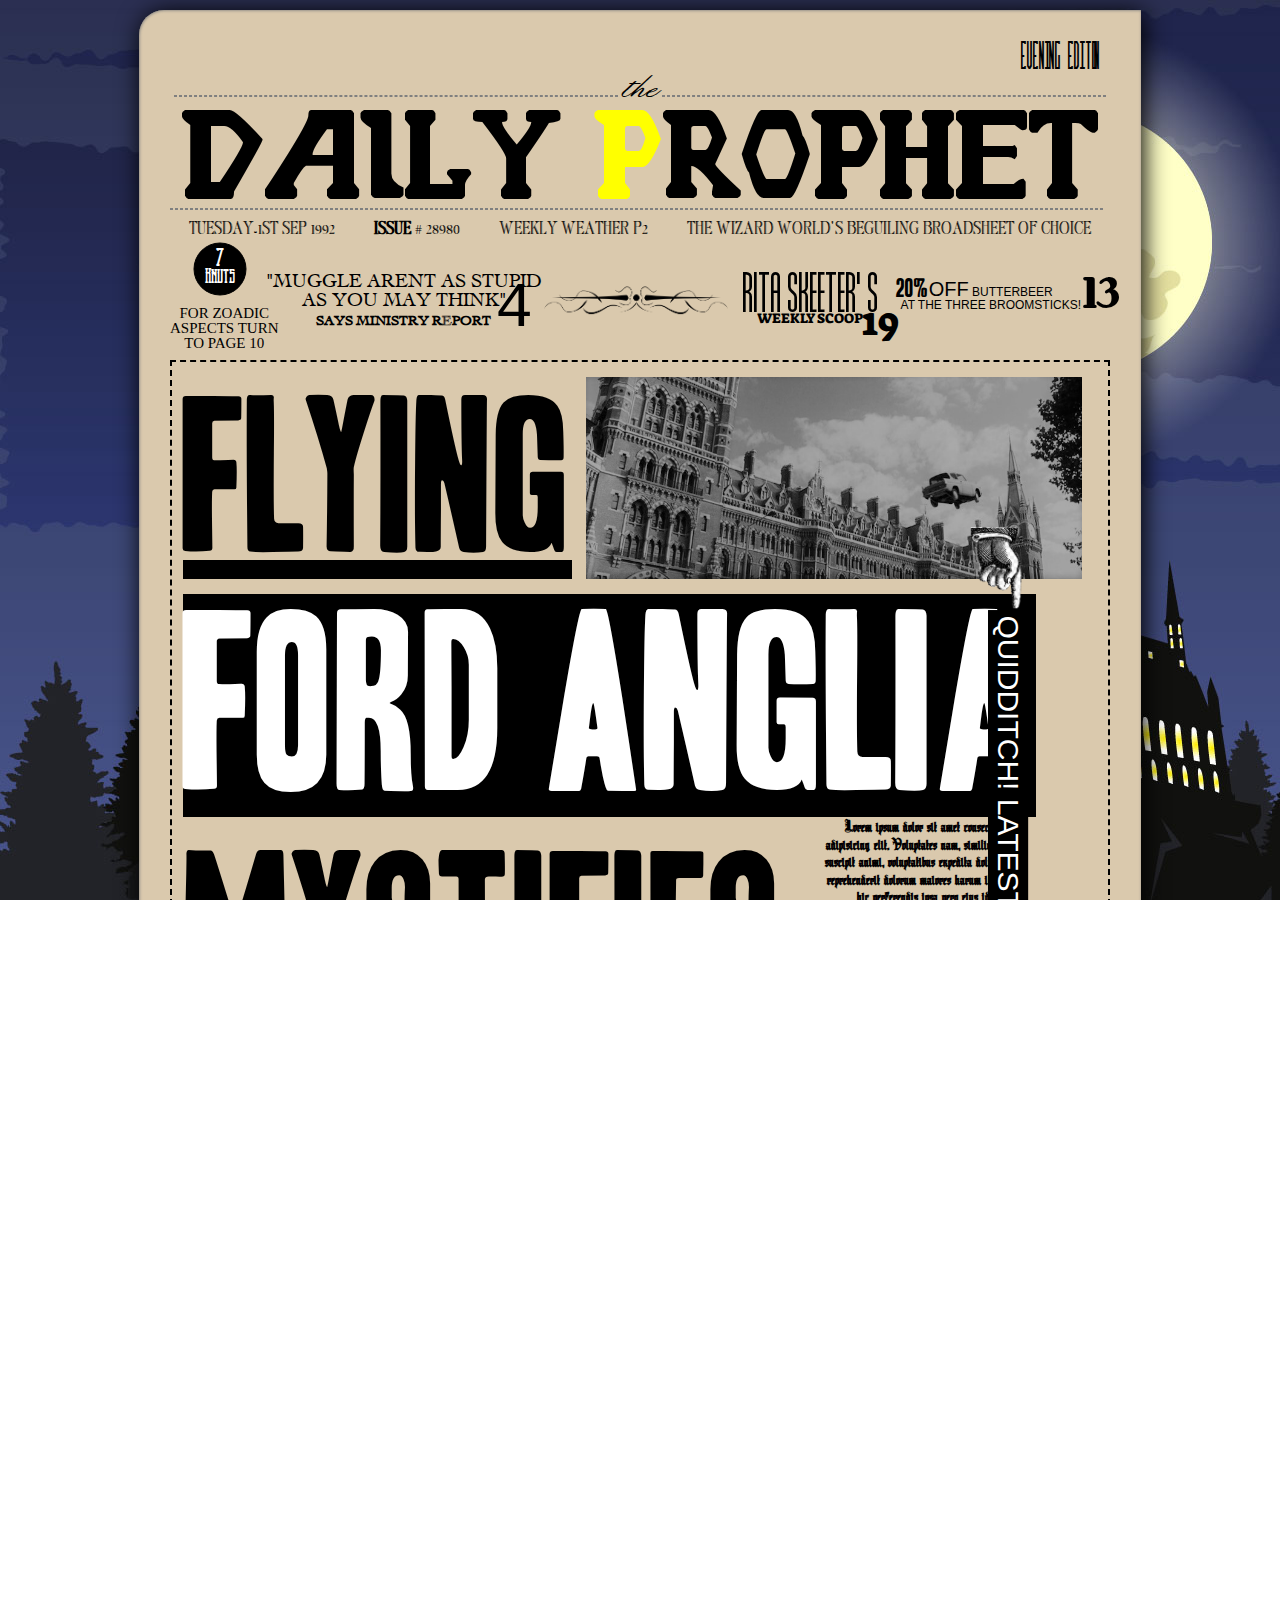
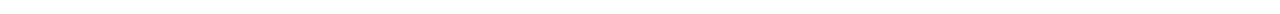
<file: index.html>
<!DOCTYPE html>
<html lang="pt-br">
<head>
    <meta charset="UTF-8">
    <meta http-equiv="X-UA-Compatible" content="IE=edge">
    <meta name="viewport" content="width=device-width, initial-scale=1.0">
    <title>HarryPotter</title>
    <link rel="stylesheet" href="./css/reset.css">
    <link rel="stylesheet" href="./css/index.css">
    <link rel="shortcut icon" href="./imagens/harry-potter-icon.png" type="image/x-icon">
</head>
<body>
    <div class="journal">
        <div class="edicao-journal">
            <p class="edicao-journal-texto">EVENING EDITON</p>
        </div>

        <div class="linha-titulo">
            <hr class="linha-left">
            <p class="comeco-do-jornal">the</p>
            <hr class="linha-rigth">
        </div>
        
        <div class="nome-da-empresa-journal">
            <h1 class="titulo-principal-do-jornal">DAILY <span>P</span>ROPHET</h1>
            <hr> 
        </div>

        <div class="data-info">
            <p>TUESDAY-1ST SEP 1992</p>
            <p><span>ISSUE</span> # 28980</p>
            <p>WEEKLY WEATHER P2</p>
            <p>THE WIZARD WORLD'S BEGUILING BROADSHEET OF CHOICE</p>
         </div>

         <div class="conteudo-complement-data">
             <div class="img7-zodiac">
                 <svg >
                     <circle cx="50" cy="28" r="26" stroke="black" fill="black">
                    </svg>
   
                    <div class="numero-7-knuts">
                       <p class="numero-7">7</p>
                       <p class="knuts">Knuts</p>
                   </div>

                   <div class="conteudo-zoadic">
                       <p>FOR ZOADIC</p>
                       <p>ASPECTS TURN</p>
                       <p>TO PAGE 10</p>
                   </div>
                </div>

                <div class="muggle-4">
                    <p>"MUGGLE ARENT AS STUPID</p>
                    <p>AS YOU MAY THINK"</p>
                    <p><span>SAYS MINISTRY REPORT<span></p>
                    <p class="numero-4">4</p>
                </div>
                
                <div class="imagen-victoria">
                    <img src="./imagens/Victorian decorative2.png">
                </div>

                <div class="ritaske">
                    <p>RITA SKEETER' S</p>
                    <p class="scoop9">WEEKLY SCOOP </p>
                    <p class="numero-9">19</p>
                </div>

                <div class="butterber-13">
                    <p ><span class="vinte">20%</span>  <span class="off">OFF</span>  BUTTERBEER</p>
                    <p>AT THE THREE BROOMSTICKS!</p>
                    <p class="treze"> 13</p>
                </div>

                <div class="conteudo-principal">
                    <div class="materia-principal">
                        <u>FLYING</u>
                        <img src="./imagens/carroHarryPotter.jpg" class="carro-harry-potter">
                        <p><span class="plano-de-fundo">FORD ANGLIA</span></p>
                        <p>MYSTIFIES</p>
                        <u>MUGGLES</u>
                    </div>

                    <div class="lorem">
                        <p class="negrito">Lorem ipsum dolor sit amet consectetur adipisicing elit. Voluptates nam, similique ipsum suscipit animi, voluptatibus expedita dolores nihil reprehenderit dolorum maiores harum itaque quo hic perferendis ipsa vero eius id?</p>
                        <p>Lorem ipsum dolor sit amet consectetur adipisicing elit. Suscipit corrupti possimus explicabo quae maiores dolore vero ab, rem qui expedita corporis dolorem aperiam tempore ullam labore cum laborum quibusdam numquam.</p>
                        <br>
                        <p>Lorem ipsum dolor sit amet consectetur adipisicing elit. Sequi, commodi nulla! Accusantium, ut. Deserunt nesciunt mollitia sed omnis sapiente? Cum, numquam delectus? Eveniet voluptatibus veritatis nesciunt incidunt dolor quidem molestias? Lorem ipsum dolor sit amet, consectetur adipisicing elit. Impedit neque quia, fugiat explicabo sint ratione tenetur quisquam. Pariatur veniam sunt tenetur illo adipisci, molestias nostrum! Eveniet quaerat nostrum laudantium rem?Lorem ipsum dolor sit amet consectetur, adipisicing elit. Quae, vero hic. Minus obcaecati officia facilis molestias tenetur placeat enim ad vero rerum deserunt, qui iste odio nobis nesciunt nam excepturi?Lorem ipsum dolor sit amet consectetur adipisicing elit. Sequi saepe nemo fuga sed odio atque itaque obcaecati.</p>

                    </div>

                    <div class="mao-quiditch">
                        <img src="./imagens/dedoIndicador.png" class="dedo-indicador">
                        <p class="plano-de-fundo">QUIDDITCH! LATEST SCORES PAGE 32</p>

                        <div class="free10">
                            <h2>free P10</h2>
                            <p>chedley cannos scarft</p>
                        </div>
                    </div>

                    <div class="theDailyMadam15">
                        <div class="theDaily">
                            <h2>The Daily Prophet Needs You! <img src="./imagens/cronometro (1).png" class="cronometro" ></h2>
                            <p>we are locking talented young to join</p>
                            <p>our dedicated team here at the daily prophet send an owl</p>
                            <p>weth all relevant details by the 2nd of october to</p>
                            <p>dorus ackerly, applications office the daily prophet, london.</p>
                        </div>

                        <div class="madam15">
                            <p>15% OFF <img src="./imagens/dedoIndicador.png"/></p>
                            <p class="robesat">HOGWARTS ROBES AT</p>
                            <p class="negrito">MADAM MALKIN'S</p>
                            <p class="quinze">15</p>
                        </div>
                        

                    </div>
                    <div class="footerJournal">
                        <hr class="linha-footer">
                        <div class="conteudoFooter">
                            <div class="story3">
                            <p>STORY</p>
                            <p>CONTINUES</p>
                            <p class="tres">3</p>  
                            </div>
                            
                            <div class="obituraries26">
                                <svg >
                                    <circle cx="47" cy="30" r="29" stroke="black" fill="black">
                                   </svg>
                                <p>OBITUARIES</p>
                                <p class="vinteseis">26</p>
                            </div>

                            <div class="other6">
                                <p>OTHER</p>
                                <p class="news">NEWS</p>
                                <p class="seis">6</p>
                            </div>

                            <div class="top20">
                                <p>top 20 quick</p>
                                <p>& useful spells</p>
                                <p class="onze">11</p>
                            </div>


                    </div>
                </div>

                    
                </div>
            </div>
       </div>
           
    </body>
    </html>
</file>
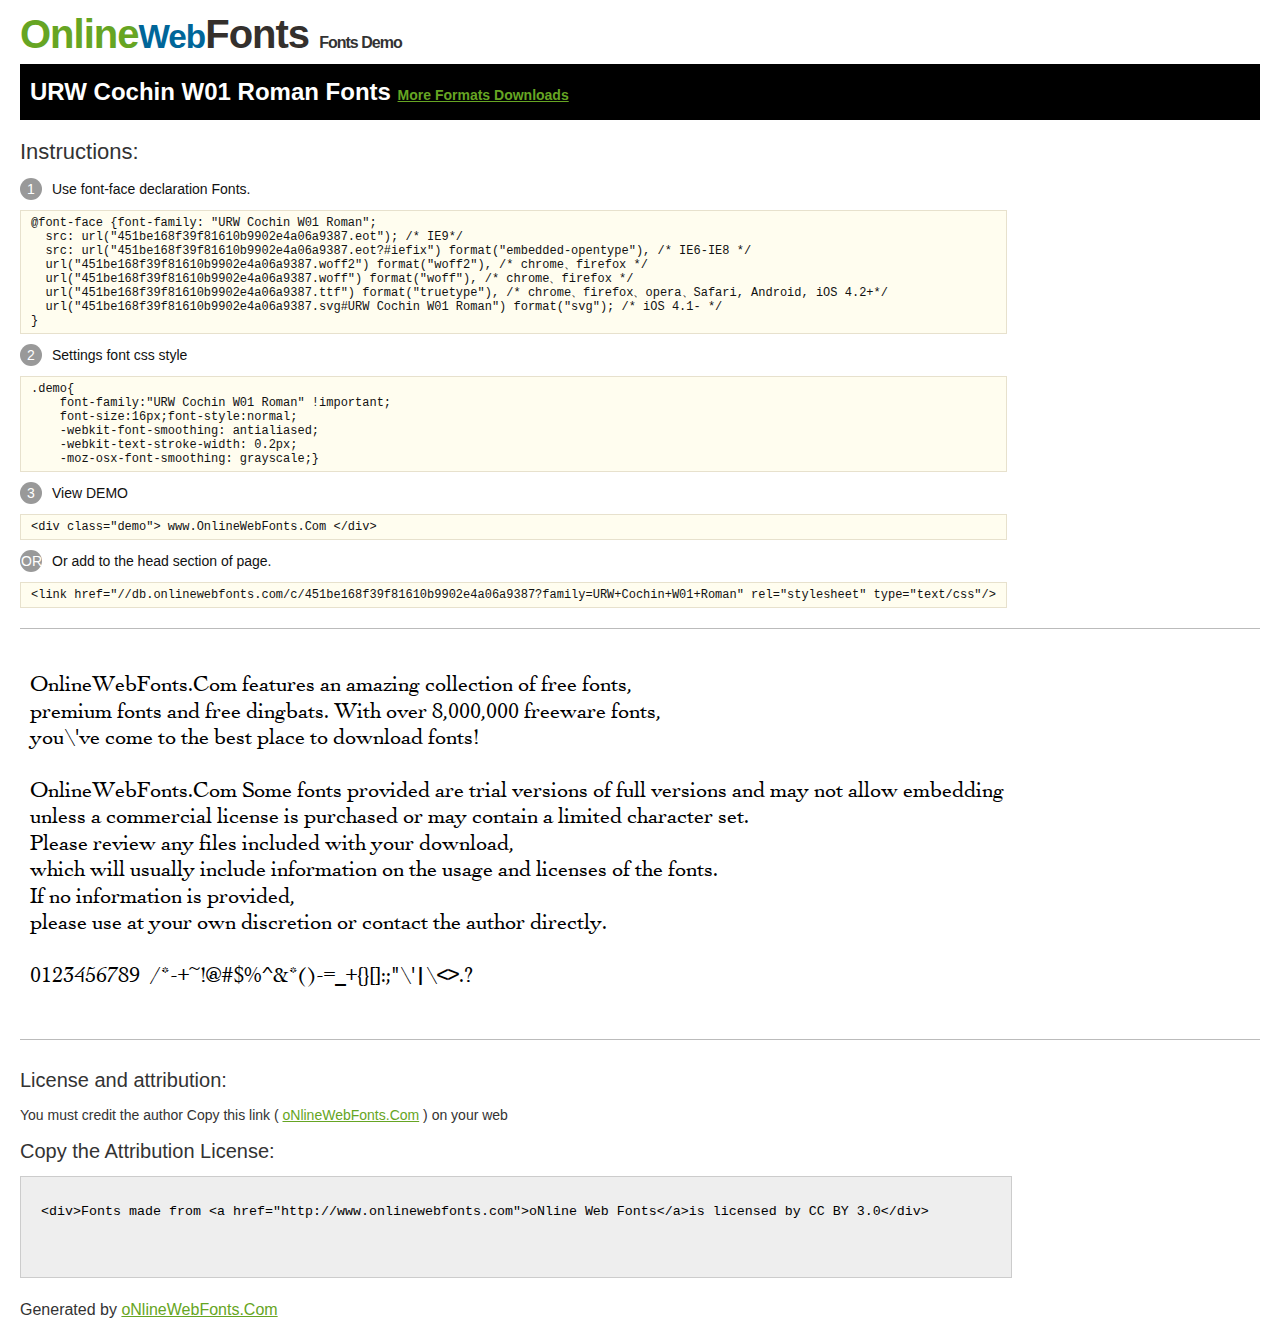
<file: fontes/URW Cochin W01 Roman/@font-face/Demo.html>
<!DOCTYPE html>
<html>
<head>
<meta charset="utf-8"/>
<title>URW Cochin W01 Roman Font - OnlineWebFonts.COM</title>
<style type="text/css">
@font-face {font-family: "URW Cochin W01 Roman";
  src: url("451be168f39f81610b9902e4a06a9387.eot"); /* IE9*/
  src: url("451be168f39f81610b9902e4a06a9387.eot?#iefix") format("embedded-opentype"), /* IE6-IE8 */
  url("451be168f39f81610b9902e4a06a9387.woff2") format("woff2"), /* chrome、firefox */
  url("451be168f39f81610b9902e4a06a9387.woff") format("woff"), /* chrome、firefox */
  url("451be168f39f81610b9902e4a06a9387.ttf") format("truetype"), /* chrome、firefox、opera、Safari, Android, iOS 4.2+*/
  url("451be168f39f81610b9902e4a06a9387.svg#URW Cochin W01 Roman") format("svg"); /* iOS 4.1- */
}
*{margin:0;padding:0;list-style:none;}pre{border:solid 1px #e7e1cd;background-color:#fffdef;overflow:auto;font-size:12px;line-height:14px;margin-top:10px;margin-right:0;margin-bottom:10px;margin-left:0;padding-top:5px;padding-right:10px;padding-bottom:5px;padding-left:10px;}.demo pre{color:#000;line-height: 1.2em;font-family:"URW Cochin W01 Roman"!important;font-size:22px;background-color:#FFF;border-top-width:0px;border-right-width:0px;border-bottom-width:0px;border-left-width:0px;}body{font-family:sans-serif;line-height:1.5;font-size:16px;padding:20px;color:#333;}:hover,:before,:after{-webkit-transition:all 0.1s ease-in;-moz-transition:all 0.1s ease-in;-ms-transition:all 0.1s ease-in;-o-transition:all 0.1s ease-in;transition:all 0.1s ease-in;}*{-moz-box-sizing:border-box;-webkit-box-sizing:border-box;box-sizing:border-box;margin:0;padding:0;}a{color:#66A523;}h1.logo{font-size:40px;letter-spacing:-1px;margin-top:-16px;}h1.logo strong{font-size:16px;font-family:sans-serif;color:#333;}h1.logo a{color:#34302d;text-decoration:none;}h1.logo a span{color:#66A523;}h1.logo a small{color:#006699;}.info{float:left;font-size:14px;margin-top:15px;}.info ul{margin-left:0px;color:#111;margin-bottom:20px;}.info .exs{font-size:12px;color:#666;margin-left:35px;display:block;}.info ul li{margin-top:10px;list-style:none;}.info .numno{color:#fff;border-radius:20px;padding:1px;display:inline-block;width:22px;height:22px;text-align:center;margin-right:10px;background-color:#999999;}.info ul strong{font-weight:normal;color:#000;}.info .inst{font-size:22px;margin-bottom:10px;}.demo{float:left;width:100%;height:auto;border-top-width:1px;border-top-style:solid;border-top-color:#bbb;border-bottom-width:1px;border-bottom-style:solid;border-bottom-color:#bbb;padding-bottom:10px;}.demo .demo_svg{float:left;height:auto;width:100px;margin-right:5px;margin-left:5px;margin-bottom:10px;}.demo .demo_svg i{float:left;height:80px;width:80px;text-align:center;font-size:40px;margin-left:10px;line-height:80px;color:#777;}.demo .demo_svg .code{float:left;height:20px;width:100%;overflow:hidden;text-align:center;line-height:20px;font-size:11px;color:#666;}.demo .demo_svg .txt{float:left;height:20px;width:100%;font-size:11px;text-align:center;white-space:nowrap;overflow:hidden;line-height:20px;}.demo .demo_svg:hover i{font-size:60px;color:#333;}.by{padding-top:15px;float:left;width:100%;margin-top:10px;margin-right:0;margin-bottom:10px;margin-left:0;}.by{margin-bottom:10px;font-size:20px;}.by .attr{font-size:14px;color:#333;padding-top:10px;padding-bottom:10px;}textarea{width:80%;height:auto;border:1px solid #CCC;resize:none;background:#EEE;padding:20px;float:left;margin-top:10px;line-height:30px;}#footer{float:left;width:100%;margin-top:10px;padding-bottom:20px;}h2{background-color:#000;padding-top:10px;padding-bottom:10px;padding-left:10px;color:#FFF;}
</style>
</head>
<body>
<h1 class="logo"> <a href="http://www.onlinewebfonts.com/"> <span>Online</span><small>Web</small>Fonts</a> <strong>Fonts Demo</strong></h1>
<h2>
URW Cochin W01 Roman Fonts <a style="font-size:14px;" href="http://www.onlinewebfonts.com/download/451be168f39f81610b9902e4a06a9387" target="_blank">More Formats Downloads</a></h2>
<div class="info">
  <div class="inst">Instructions:</div>
  <ul>
    <li>
      <p> <span class="numno">1</span>Use font-face declaration Fonts.<br />
        <span class="exs">
        <pre>
@font-face {font-family: "URW Cochin W01 Roman";
  src: url("451be168f39f81610b9902e4a06a9387.eot"); /* IE9*/
  src: url("451be168f39f81610b9902e4a06a9387.eot?#iefix") format("embedded-opentype"), /* IE6-IE8 */
  url("451be168f39f81610b9902e4a06a9387.woff2") format("woff2"), /* chrome、firefox */
  url("451be168f39f81610b9902e4a06a9387.woff") format("woff"), /* chrome、firefox */
  url("451be168f39f81610b9902e4a06a9387.ttf") format("truetype"), /* chrome、firefox、opera、Safari, Android, iOS 4.2+*/
  url("451be168f39f81610b9902e4a06a9387.svg#URW Cochin W01 Roman") format("svg"); /* iOS 4.1- */
}
</pre>
      </span> 
    </li>
    <li>
      <p> <span class="numno">2</span>Settings font css style <br />
      <span class="exs">
<pre>
.demo{
    font-family:"URW Cochin W01 Roman" !important;
    font-size:16px;font-style:normal;
    -webkit-font-smoothing: antialiased;
    -webkit-text-stroke-width: 0.2px;
    -moz-osx-font-smoothing: grayscale;}
</pre>
      </span> 
    </li>
    <li>
      <p> <span class="numno">3</span>View DEMO <br />
      <span class="exs"><pre>
&lt;div class="demo"&gt; www.OnlineWebFonts.Com &lt;/div&gt;
</pre></span> 
    </li>
    <li>
      <p> <span class="numno">OR</span>Or add to the head section of page. <br />
      <span class="exs"><pre>
&lt;link href="//db.onlinewebfonts.com/c/451be168f39f81610b9902e4a06a9387?family=URW+Cochin+W01+Roman" rel="stylesheet" type="text/css"/&gt;
</pre></span> 
    </li>
  </ul>
</div>
<div class="demo">
<pre>

OnlineWebFonts.Com features an amazing collection of free fonts,
premium fonts and free dingbats. With over 8,000,000 freeware fonts, 
you\'ve come to the best place to download fonts! 

OnlineWebFonts.Com Some fonts provided are trial versions of full versions and may not allow embedding 
unless a commercial license is purchased or may contain a limited character set. 
Please review any files included with your download, 
which will usually include information on the usage and licenses of the fonts. 
If no information is provided, 
please use at your own discretion or contact the author directly. 

0123456789  /*-+~!@#$%^&*()-=_+{}[]:;"\'|\<>.?

</pre>
</div>

<div class="by">
<div class="by_title">License and attribution:</div>
<div class="attr">You must credit the author Copy this link ( <a href="http://www.onlinewebfonts.com" target="_blank">oNlineWebFonts.Com</a> ) on your web </div><div class="usetitle">Copy the Attribution License:</div>
<textarea onclick="this.focus();this.select();">&lt;div&gt;Fonts made from &lt;a href="http://www.onlinewebfonts.com"&gt;oNline Web Fonts&lt;/a&gt;is licensed by CC BY 3.0&lt;/div&gt;</textarea>
</div>
<div id="footer">
    <div>Generated by <a href="http://www.onlinewebfonts.com" target="_blank">oNlineWebFonts.Com</a></div>
</div>
</body>
</html>
</file>
<file: css/index.css>
@charset "UTF-8";

@import url(../css/fontes.css);
@import url(../css/keyframes.css);




body, html {
    height: 100vh;
    box-sizing: border-box;
    overflow-x:hidden ;
    
    margin: 0 auto;
    

    background-image: url(../imagens/hogwarts.jpg);

}

.journal{
    box-shadow:  2.5px 2.5px 25px black, inset 0.5px 0.5px 3px gray;
}

.journal:hover{
  animation:  flutter 1.5s  alternate infinite ;
}  

.journal p{
    text-align: center;
    
}

.journal hr{
    width: 47%;
    height: 0;
    border-style: dashed;

}
.edicao-journal{
   display: flex;
   justify-content: flex-end;
   padding-top: 1px;
   padding-right: 10px;
   background-color: transparent;
   
}

.edicao-journal-texto{
   font-family: "Rocket";
   font-size: 2em;
   font-weight: lighter;
   
}
   

.linha-titulo{
    display: flex;
    align-items: baseline;
    height: 21px;
    
}

.journal{
    width: 940px;
    height: auto;
    margin: 0 auto;
    margin-top: 10px;
    padding:31px;
    border-radius: 25px 0 0 25px;

    background-color: #DAC9AD;
}

.nome-da-empresa-journal span{
    color: rgb(255, 255, 0);
    font-family: "Muggle News";
}

.comeco-do-jornal{
    font-family: "Botanical";
    font-size: 2em;
    
}
   
.nome-da-empresa-journal{
    height: 70%;
    
    background:transparent;
}

.nome-da-empresa-journal h1{
    text-align: center;
    height: 110px;
}

.nome-da-empresa-journal hr{
    width: 99%;
    display: inline-block;
    margin-top: 2px;
    
}
 
.titulo-principal-do-jornal{
    font-family: "Muggle News";
    font-size: 8em;
}
    
.data-info{
    display: flex;
    justify-content: space-around;

    font-size: 16px;
    font-family: "Artisan Roman";
    font-size: 20px;
}

.data-info span{
    color: black;

    font-weight:bold;
}

.conteudo-complement-data {
    position: relative;
}

.img7-zodiac{
    height: 119px;
}

.img7-zodiac svg{
    height: 73px;
}

.numero-7{
    color: white;

    font-family: "Blnc Round";
    font-size: 20px ;
}
    

.knuts{
    font-size: 16px ;
    font-family: "Blnc Round";
    
    color: white;
}

.numero-7-knuts{
    position: absolute;
    /* top: 242px; */
    /* right: 0; */
    /* left: 504px; */
    top: 10px;
    left: 35px;
    
}

.conteudo-zoadic{
    display: flex;
    flex-direction: column;
    
    position: absolute;
    
    font: "URW";
    top:65px;
    font-size: 15px;
}
   
.muggle-4{
    display: flex;
    flex-direction: column;
    align-items: center;
    /* height: 51px; */
    width: 467px;
    /* margin-bottom: 15px; */
    /* bottom: 11px; */
    position: absolute;
    top: 30px;
    
}

.muggle-4 {
    margin-bottom: 1px;

    font-size:19px;
    font-family: "URW";

}

.muggle-4 span{
    font-size:14px;
    font-weight: bold;

}

.numero-4{
    position: absolute;
    top: 7px;
    right: 104px;

    font-size: 63px;
    font-family: monospace;
}

.imagen-victoria{
    display: inline-block;

    position: absolute;
    right: 11px;
    top: 40px;
}

.imagen-victoria img{
    width: 45%;
    
}

.ritaske{
    position: absolute;
    top: 40px;
    right: 232px;

    font-family: "Typo Long";
    font-size: 60px;
    line-height: 25px;
    
}

.scoop9{
    	font-family: "Suez One";
        font-size: 14px;
        
}

.numero-9{
    top:29px;
    right: -22px;
    position: absolute;
    font-family: "Suez one";
    font-size: 40px;
}


.butterber-13{
    position: absolute;
    top: 38px;
    right: 29px;

    font-size: 12px;
    font-family: Arial, Helvetica, sans-serif;
    
}
    
      
.vinte{
    position: absolute;
    right: 153px;
    top: -3px;

    font-size: 24px;
    font-family: "Headth";
}


.off{
    font-size: 20px;
}

.treze{
    position: absolute;
    right: -39px;
    top: -17px;
    
    font-size: 71px;
    font-family: "Artisan Roman";
    font-weight: bold;
}

.conteudo-principal{
    position: relative;

    border: 2px dashed;
    padding: 11px;
}

.materia-principal{
    display: inline-flex;
    flex-direction: column;
    align-items: flex-start;
    

    font-family: "Headth";
    font-size: 12em;
    line-height: 1.1;
}

.carro-harry-potter{
    width: 53%;
    height: 202px;

    position: absolute;
    right: 26px;
    top: 15px;
}

.plano-de-fundo{
    background-color: black;
    color: white;
    font-size: 222px;
}
    
.lorem{
    display: flex;
    flex-direction: column;

    width: 22%;
    /* height: 346px; */

    line-height: 1.1;

    position: absolute;
    top: 456px;
    right: 79px;

    font-family: "Avexia";
    font-size: 1em;
    
}
    


.negrito{
    font-weight: bold;
}

.dedo-indicador{
    width: 8%;
}

.mao-quiditch{
    display: inline-flex;
    align-items: flex-start;

    transform: rotate(450deg);

    position: absolute;
    top:675px;
    right:-434px;
    
}

.mao-quiditch .plano-de-fundo {
    font-size: 30px;
    font-family: Impact, Haettenschweiler, 'Arial Narrow Bold', sans-serif;

    border: 5px solid black;
}

.free10{
    margin-left: 5px;
    background-color: lightgray;
    border: 5px solid lightgray ;
    font-weight: bold;

}

.free10 h2{
    text-align: center;
    font-size: 21px;
}

.theDailyMadam15{
    display: flex;
   
    
}

.theDaily{
    display: flex;
    flex-direction: column;
    align-items: center;
    justify-content: space-around;

    font-family: 'Times New Roman', Times, serif;
    font-size: 14px;
}

.theDaily h2{
    text-align: center;
    text-transform: uppercase;
    

    font-weight: bold;
    font-size: 19px;
    font-family: -apple-system, BlinkMacSystemFont, 'Segoe UI', Roboto, Oxygen, Ubuntu, Cantarell, 'Open Sans', 'Helvetica Neue', sans-serif;

    color: white;

}

.theDailyMadam15 img{
    width: 25px;
}

.theDaily{
    background-color: black;
    color: white;
    padding: 5px;
    margin-left: 5px;
}

.theDaily .cronometro{
    width: 16px;
    
}

.madam15{
    font-size: 18px;
    margin-left: 23px;
   
}

.madam15 .robesat{
   font-size: 15px;
}

.madam15 .quinze{
    position: absolute;
    right: 32%;
    top: 835px;
    font-size: 128px;
    font-family: "Artisan Roman";
    font-weight: 400;
}
    
.madam15 .negrito{
    font-size: 22px;
}

.footerJournal .linha-footer{
    border-style: double;
    height: 18px;
    background-color: black;
    width:100%;
}

.conteudoFooter{
    display: flex;
    justify-content: space-around;
    align-items: center;

}

.story3{
    display: flex;
    flex-direction: column;
    align-items: baseline;

    font-family: "Headth";
    font-size: 27px;

    line-height: 1.1;
}

.story3 .tres{
    position: absolute;
    /* top: 220px; */
    left: 177px;
    font-size: 71px;
    top: 93%;
}

.obituraries26{
    font-family:"URW";
    font-size: 21px;
}

.obituraries26 .vinteseis{
    position: absolute;
    font-size: 45px;
    color: white;
    left: 455px;
    top: 1010px;

}

   
.obituraries26 svg{
    height: 70px;
    width: 83px;
    left: 46%;
    top: 1006px;

    position: absolute;
}

.other6{
    font-family:"URW";
    font-size: 21px;
}

.other6 .seis{
    position: absolute;
    font-size: 61px;
    top: 93%;
    right: 265px;
}

.other6 .news{
    margin-left: 15px;
}

.top20{
    display: flex;
    flex-direction: column;
    align-items: baseline;

    font-family:"URW";
    font-size: 21px;

}

.top20 .onze{
    position: absolute;
    right: 9px;
    top: 93%;

    font-size: 61px;
    font-style: initial;
    font-weight: bold;
}
</file>
